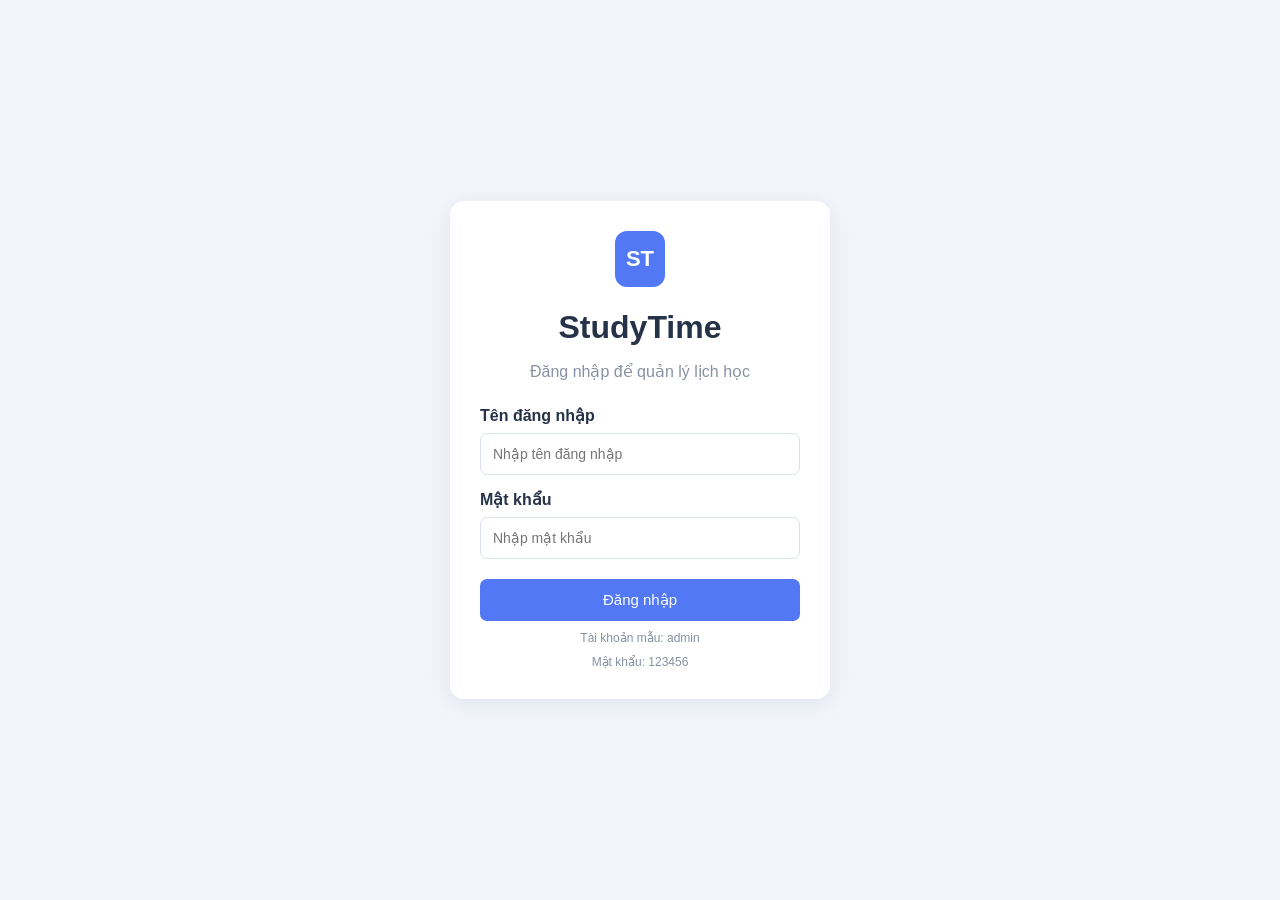
<file: BTLWEB/index.html>
<!DOCTYPE html>
<html lang="vi">
<head>
    <meta charset="UTF-8">
    <meta name="viewport" content="width=device-width, initial-scale=1.0">
    <title>StudyTime - Trang chủ</title>

    <link rel="stylesheet" href="css/style.css">
    <link rel="stylesheet" href="css/index.css">
    <script src="js/auth.js" defer></script>
    <script src="js/storage.js" defer></script>
    <script src="js/index.js" defer></script>
</head>
<body>
    <aside class="sidebar">
        <a class="brand" href="index.html">
            <span class="brand-icon">ST</span>
            <span>
                StudyTime
                <small>QUẢN LÝ LỊCH HỌC</small>
            </span>
        </a>

        <p class="menu-label">MENU CHÍNH</p>

        <nav class="menu">
            <a class="menu-link active" href="index.html">
                <span>⌂</span> Trang chủ
            </a>
            <a class="menu-link" href="timetable.html">
                <span>▦</span> Thời khóa biểu
            </a>
            <a class="menu-link" href="add-schedule.html">
                <span>＋</span> Thêm lịch học
            </a>
            <a class="menu-link" href="courses.html">
                <span>▤</span> Quản lý môn học
            </a>
        </nav>

        <div class="sidebar-bottom">
            <div class="avatar">AD</div>
            <div>
                <strong>Sinh viên</strong>
                <small>Không gian học tập</small>
            </div>
        </div>
        <button class="logout-button" id="logoutButton">
            Đăng xuất
        </button>
    </aside>

    <main class="main-content">
        <header class="topbar">
            <div>
                <p class="eyebrow">TỔNG QUAN</p>
                <h1>Trang chủ</h1>
            </div>

            <a class="button button-primary" href="add-schedule.html">
                ＋ Thêm lịch học
            </a>
        </header>

        <section class="welcome-card">
            <div>
                <p class="welcome-kicker">
                    CHÀO MỪNG BẠN ĐẾN VỚI STUDYTIME
                </p>

                <h2>
                    Học tập có kế hoạch,<br>
                    mỗi ngày hiệu quả hơn.
                </h2>

                <p>
                    Quản lý môn học và theo dõi lịch học
                    của bạn tại một nơi.
                </p>

                <a class="button button-light" href="timetable.html">
                    Xem thời khóa biểu →
                </a>
            </div>

            <div class="welcome-art" aria-hidden="true">
                <div class="art-calendar">
                    <div class="art-top"></div>
                    <div class="art-grid">
                        <i></i><i></i><i></i>
                        <i></i><i></i><i></i>
                        <i></i><i></i><i></i>
                    </div>
                    <span>✓</span>
                </div>
            </div>
        </section>

        <section class="stats-grid">
            <article class="stat-card">
                <div class="stat-icon blue">▤</div>
                <div>
                    <p>Tổng số môn học</p>
                    <strong id="courseCount">0</strong>
                    <small>Môn học đã lưu</small>
                </div>
            </article>

            <article class="stat-card">
                <div class="stat-icon purple">▦</div>
                <div>
                    <p>Buổi học trong tuần</p>
                    <strong id="weekCount">0</strong>
                    <small>Theo lịch đã tạo</small>
                </div>
            </article>

            <article class="stat-card">
                <div class="stat-icon orange">◷</div>
                <div>
                    <p>Lịch học sắp tới</p>
                    <strong id="upcomingCount">0</strong>
                    <small>Trong 7 ngày tới</small>
                </div>
            </article>
        </section>

        <section class="content-card">
            <div class="section-heading">
                <div>
                    <h2>Lịch học sắp tới</h2>
                    <p>Những buổi học gần nhất của bạn</p>
                </div>

                <a class="text-link" href="timetable.html">
                    Xem tất cả →
                </a>
            </div>

            <div id="upcomingList" class="upcoming-list"></div>
        </section>

        <footer class="footer">
            StudyTime · Công cụ hỗ trợ quản lý thời khóa biểu cá nhân
        </footer>
    </main>
</body>
</html>
</file>
<file: BTLWEB/css/style.css>
* {
    box-sizing: border-box;
}

body {
    margin: 0;
    font-family: Arial, sans-serif;
    font-size: 14px;
    color: #263248;
    background: #f5f7fb;
}

a {
    text-decoration: none;
    color: inherit;
}

.sidebar {
    width: 230px;
    height: 100vh;
    padding: 22px 15px;
    position: fixed;
    background: #17243a;
    color: white;
    display: flex;
    flex-direction: column;
}

.brand {
    display: flex;
    align-items: center;
    gap: 10px;
    font-size: 19px;
    font-weight: bold;
    padding: 5px;
    margin-bottom: 25px;
}

.brand small {
    display: block;
    margin-top: 5px;
    font-size: 9px;
    color: #aab6ca;
}

.brand-icon {
    padding: 13px 9px;
    border-radius: 10px;
    background: #5278f5;
}

.menu-label {
    color: #93a0b5;
    font-size: 10px;
    margin: 5px 10px 12px;
}

.menu {
    display: flex;
    flex-direction: column;
    gap: 7px;
}

.menu-link {
    padding: 13px 10px;
    border-radius: 8px;
    color: #c6cede;
}

.menu-link span {
    display: inline-block;
    width: 25px;
    font-size: 17px;
}

.menu-link:hover,
.menu-link.active {
    background: #2b3d5b;
    color: white;
}

.sidebar-bottom {
    display: flex;
    align-items: center;
    gap: 10px;
    margin-top: auto;
    padding-top: 15px;
    border-top: 1px solid #344159;
}

.avatar {
    padding: 12px;
    border-radius: 50%;
    background: #dce6ff;
    color: #294fc4;
}

.sidebar-bottom small {
    display: block;
    margin-top: 5px;
    color: #aab6ca;
}

.main-content {
    margin-left: 230px;
    padding: 30px;
}

.topbar {
    display: flex;
    justify-content: space-between;
    align-items: center;
    gap: 15px;
    margin-bottom: 25px;
}

.topbar h1 {
    margin: 7px 0;
    font-size: 27px;
}

.eyebrow {
    color: #5278f5;
    font-size: 11px;
    font-weight: bold;
    letter-spacing: 1px;
}

.page-description {
    color: #7b8798;
}

.button {
    display: inline-block;
    padding: 12px 16px;
    border: 0;
    border-radius: 8px;
    cursor: pointer;
    font-weight: bold;
    text-align: center;
}

.button-primary {
    background: #5278f5;
    color: white;
}

.button-primary:hover {
    background: #3e63dd;
}

.button-light {
    background: white;
    color: #355bd2;
}

.button-outline {
    border: 1px solid #dce2ec;
    background: white;
    color: #455267;
}

.content-card {
    padding: 24px;
    margin-bottom: 22px;
    border: 1px solid #edf0f6;
    border-radius: 13px;
    background: white;
}

.section-heading {
    display: flex;
    justify-content: space-between;
    align-items: center;
    gap: 15px;
    margin-bottom: 22px;
}

.section-heading h2 {
    margin: 0 0 7px;
    font-size: 18px;
}

.section-heading p {
    margin: 0;
    color: #8791a2;
}

.text-link,
.field-hint a {
    color: #5278f5;
}

.form-field {
    display: flex;
    flex-direction: column;
    gap: 8px;
}

.form-field label {
    font-weight: bold;
}

.form-field label span {
    color: #e05260;
}

input,
select,
textarea {
    width: 100%;
    padding: 11px;
    border: 1px solid #dce2ec;
    border-radius: 7px;
    font: inherit;
}

textarea {
    resize: vertical;
}

input:focus,
select:focus,
textarea:focus {
    outline: 1px solid #5278f5;
}

.field-hint {
    color: #8791a2;
}

.table-wrap {
    overflow-x: auto;
}

table {
    width: 100%;
    border-collapse: collapse;
    text-align: left;
}

th,
td {
    padding: 13px 10px;
    border-bottom: 1px solid #edf0f5;
}

th {
    background: #f7f9fd;
    color: #6f7b8e;
    font-size: 12px;
}

td {
    line-height: 1.5;
}

.action-button {
    padding: 7px 10px;
    border: 0;
    border-radius: 6px;
    background: #fff0f0;
    color: #c13e48;
    cursor: pointer;
}

.empty-state {
    padding: 20px;
    color: #8791a2;
    text-align: center;
}

.empty-state[hidden],
.form-message[hidden] {
    display: none;
}

.form-message {
    margin-top: 15px;
    padding: 12px;
    border-radius: 7px;
}

.form-message.success {
    background: #eaf8f0;
    color: #247447;
}

.form-message.error {
    background: #fff0f0;
    color: #c13e48;
}

@media (max-width: 750px) {
    .sidebar {
        position: static;
        width: 100%;
        height: auto;
    }

    .menu {
        display: grid;
        grid-template-columns: 1fr 1fr;
    }

    .menu-label,
    .sidebar-bottom {
        display: none;
    }

    .main-content {
        margin: 0;
        padding: 18px;
    }

    .topbar,
    .section-heading {
        align-items: flex-start;
        flex-direction: column;
    }
}

.logout-button {
    width: 100%;
    margin-top: 12px;
    padding: 10px;
    border: 1px solid #46536a;
    border-radius: 7px;
    background: transparent;
    color: white;
    cursor: pointer;
}

.logout-button:hover {
    background: #2b3d5b;
}
</file>
<file: BTLWEB/css/index.css>
.welcome-card {
    display: flex;
    justify-content: space-between;
    align-items: center;
    gap: 20px;
    padding: 30px;
    margin-bottom: 22px;
    border-radius: 14px;
    background: linear-gradient(120deg, #5278f5, #7868e9);
    color: white;
}

.welcome-card h2 {
    font-size: 27px;
    line-height: 1.4;
}

.welcome-card p {
    line-height: 1.6;
}

.welcome-kicker {
    font-size: 10px;
    letter-spacing: 1px;
}

.welcome-art {
    padding: 25px;
    border-radius: 50%;
    background: #ffffff25;
}

.art-calendar {
    position: relative;
    width: 100px;
    padding: 15px 10px;
    border-radius: 10px;
    background: white;
}

.art-top {
    height: 12px;
    background: #dce5ff;
}

.art-grid {
    display: grid;
    grid-template-columns: repeat(3, 1fr);
    gap: 6px;
    margin-top: 10px;
}

.art-grid i {
    height: 12px;
    border-radius: 3px;
    background: #9cb1ff;
}

.art-calendar span {
    position: absolute;
    right: -8px;
    bottom: -8px;
    padding: 7px 10px;
    border-radius: 50%;
    background: #35bd8b;
    color: white;
}

.stats-grid {
    display: grid;
    grid-template-columns: repeat(3, 1fr);
    gap: 15px;
    margin-bottom: 22px;
}

.stat-card {
    display: flex;
    align-items: center;
    gap: 12px;
    padding: 18px;
    border-radius: 12px;
    background: white;
}

.stat-icon {
    padding: 14px;
    border-radius: 10px;
    font-size: 20px;
}

.stat-icon.blue {
    background: #e8efff;
    color: #5278f5;
}

.stat-icon.purple {
    background: #f0eaff;
    color: #8963dc;
}

.stat-icon.orange {
    background: #fff1e3;
    color: #e78a35;
}

.stat-card p {
    margin: 0 0 7px;
    color: #788498;
    font-size: 12px;
}

.stat-card strong {
    font-size: 25px;
}

.stat-card small {
    display: block;
    margin-top: 5px;
    color: #9ba4b2;
}

.upcoming-item {
    display: flex;
    align-items: center;
    gap: 14px;
    padding: 15px 0;
    border-bottom: 1px solid #edf0f5;
}

.upcoming-date {
    min-width: 50px;
    padding: 10px 5px;
    border-radius: 8px;
    background: #edf2ff;
    color: #5278f5;
    text-align: center;
}

.upcoming-date strong,
.upcoming-date span {
    display: block;
}

.upcoming-date strong {
    font-size: 20px;
}

.upcoming-date span {
    margin-top: 4px;
    font-size: 10px;
}

.upcoming-info {
    flex: 1;
}

.upcoming-info p {
    color: #8791a2;
    font-size: 12px;
}

.upcoming-time {
    color: #5278f5;
    font-size: 12px;
}

.footer {
    padding: 15px;
    color: #9ba4b2;
    text-align: center;
    font-size: 11px;
}

@media (max-width: 900px) {
    .stats-grid {
        grid-template-columns: 1fr;
    }
}

@media (max-width: 600px) {
    .welcome-art {
        display: none;
    }

    .upcoming-item {
        flex-wrap: wrap;
    }
}
</file>
<file: BTLWEB/css/add-schedule.css>
.form-card {
    max-width: 950px;
}

.form-symbol {
    padding: 10px 14px;
    border-radius: 10px;
    background: #eaf0ff;
    color: #5278f5;
    font-size: 22px;
}

.form-grid {
    display: grid;
    grid-template-columns: 1fr 1fr;
    gap: 20px;
}

.full-width {
    grid-column: 1 / -1;
}

.form-actions {
    display: flex;
    justify-content: flex-end;
    gap: 10px;
    margin-top: 22px;
    padding-top: 18px;
    border-top: 1px solid #edf0f5;
}

@media (max-width: 600px) {
    .form-grid {
        grid-template-columns: 1fr;
    }

    .full-width {
        grid-column: auto;
    }

    .form-actions {
        flex-direction: column-reverse;
    }

    .form-actions .button {
        width: 100%;
    }
}
</file>
<file: BTLWEB/css/courses.css>
.course-form {
    display: grid;
    grid-template-columns: 2fr 1fr auto;
    align-items: end;
    gap: 12px;
    padding: 18px;
    margin-bottom: 22px;
    border-radius: 10px;
    background: #f7f9fd;
}

.course-form .button {
    white-space: nowrap;
}

.search-box {
    display: flex;
    align-items: center;
    gap: 8px;
    width: 250px;
}

.search-box span {
    color: #8791a2;
    font-size: 20px;
}

.search-box input {
    min-width: 0;
}

#courseRows td:nth-child(2) {
    font-weight: bold;
}

#courseRows td:nth-child(3) {
    color: #5278f5;
}

@media (max-width: 800px) {
    .course-form {
        grid-template-columns: 1fr 1fr;
    }

    .course-form .button {
        grid-column: 1 / -1;
    }

    .search-box {
        width: 100%;
    }
}

@media (max-width: 500px) {
    .course-form {
        grid-template-columns: 1fr;
    }
}
</file>
<file: BTLWEB/css/login.css>
body {
    margin: 0;
    min-height: 100vh;
    display: flex;
    justify-content: center;
    align-items: center;
    font-family: Arial, sans-serif;
    background: #f2f5fb;
    color: #263248;
}

.login-box {
    width: 320px;
    padding: 30px;
    border-radius: 14px;
    background: white;
    box-shadow: 0 5px 25px #17243a15;
}

.logo {
    width: 50px;
    padding: 15px 0;
    border-radius: 12px;
    background: #5278f5;
    color: white;
    font-size: 22px;
    font-weight: bold;
    text-align: center;
    margin: 0 auto;
}

h1 {
    margin-bottom: 8px;
    text-align: center;
}

.subtitle {
    margin-bottom: 25px;
    color: #8791a2;
    text-align: center;
}

label {
    display: block;
    margin: 15px 0 8px;
    font-weight: bold;
}

input {
    width: 100%;
    padding: 12px;
    box-sizing: border-box;
    border: 1px solid #dce2ec;
    border-radius: 7px;
    font-size: 14px;
}

input:focus {
    outline: 1px solid #5278f5;
}

button {
    width: 100%;
    padding: 12px;
    margin-top: 20px;
    border: 0;
    border-radius: 7px;
    background: #5278f5;
    color: white;
    font-size: 15px;
    cursor: pointer;
}

button:hover {
    background: #3e63dd;
}

.hint {
    margin: 10px 0 0;
    color: #8791a2;
    font-size: 12px;
    text-align: center;
}

#loginMessage {
    color: #c13e48;
    font-size: 13px;
}
</file>
<file: BTLWEB/css/timetable.css>
.filter-wrap {
    display: flex;
    align-items: center;
    gap: 10px;
}

.filter-wrap label {
    font-weight: bold;
    white-space: nowrap;
}

.filter-wrap select {
    width: auto;
    min-width: 155px;
}

#scheduleRows td:first-child {
    font-weight: bold;
}

#scheduleRows td:nth-child(3) {
    white-space: nowrap;
}

@media (max-width: 600px) {
    .filter-wrap {
        align-items: flex-start;
        flex-direction: column;
        width: 100%;
    }

    .filter-wrap select {
        width: 100%;
    }
}
</file>
